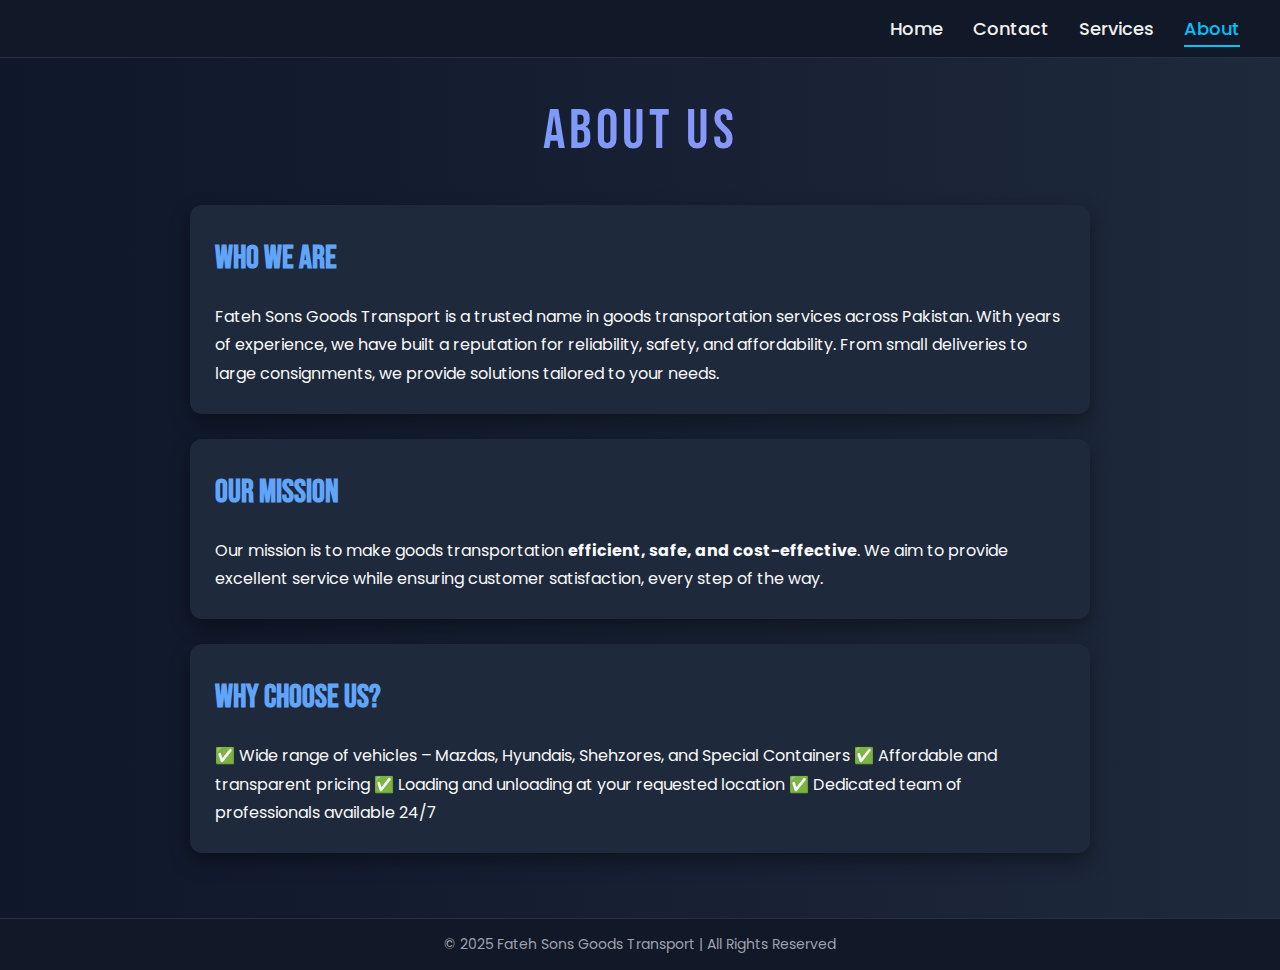
<file: about.html>
<!DOCTYPE html>
<html lang="en">

<head>
  <meta charset="UTF-8">
  <meta name="viewport" content="width=device-width, initial-scale=1.0">
  <title>About - Fateh Sons Transport</title>
  <link rel="stylesheet" href="style.css">
  <style>
    /* About Page Styling */
    .about-container {
      max-width: 900px;
      margin: auto;
      text-align: left;
      font-size: 18px;
      line-height: 1.8;
      font-family: "Poppins", sans-serif;
    }

    .about-section {
      background: #1e293b;
      padding: 25px;
      border-radius: 12px;
      margin-bottom: 25px;
      box-shadow: 0 8px 20px rgba(0, 0, 0, 0.4);
    }

    .about-section h2 {
      font-family: "Bebas Neue", sans-serif;
      font-size: 2rem;
      margin-bottom: 15px;
      color: #60a5fa;
    }

    .about-section p {
      color: #f8fafc;
      font-size: 16px;
    }
  </style>
</head>

<body>
  <!-- Navbar -->
  <nav>
    <span><a href="index.html">Home</a></span>
    <span><a href="contact.html">Contact</a></span>
    <span><a href="services.html">Services</a></span>
    <span><a href="about.html" class="active">About</a></span>
  </nav>

  <!-- Main Content -->
  <main>
    <div style="width: 100%; text-align: center;">
      <!-- Page Heading -->
      <h1 style="margin-bottom: 40px; font-size: 3.5rem; text-transform: uppercase;">
        About Us
      </h1>

      <!-- About Content -->
      <div class="about-container">
        <div class="about-section">
          <h2>Who We Are</h2>
          <p>
            Fateh Sons Goods Transport is a trusted name in goods transportation services across Pakistan.  
            With years of experience, we have built a reputation for reliability, safety, and affordability.  
            From small deliveries to large consignments, we provide solutions tailored to your needs.
          </p>
        </div>

        <div class="about-section">
          <h2>Our Mission</h2>
          <p>
            Our mission is to make goods transportation <strong>efficient, safe, and cost-effective</strong>.  
            We aim to provide excellent service while ensuring customer satisfaction, every step of the way.
          </p>
        </div>

        <div class="about-section">
          <h2>Why Choose Us?</h2>
          <p>
            ✅ Wide range of vehicles – Mazdas, Hyundais, Shehzores, and Special Containers  
            ✅ Affordable and transparent pricing  
            ✅ Loading and unloading at your requested location  
            ✅ Dedicated team of professionals available 24/7  
          </p>
        </div>
      </div>
    </div>
  </main>

  <!-- Footer -->
  <footer>
    <p>&copy; 2025 Fateh Sons Goods Transport | All Rights Reserved</p>
  </footer>
</body>

</html>
</file>
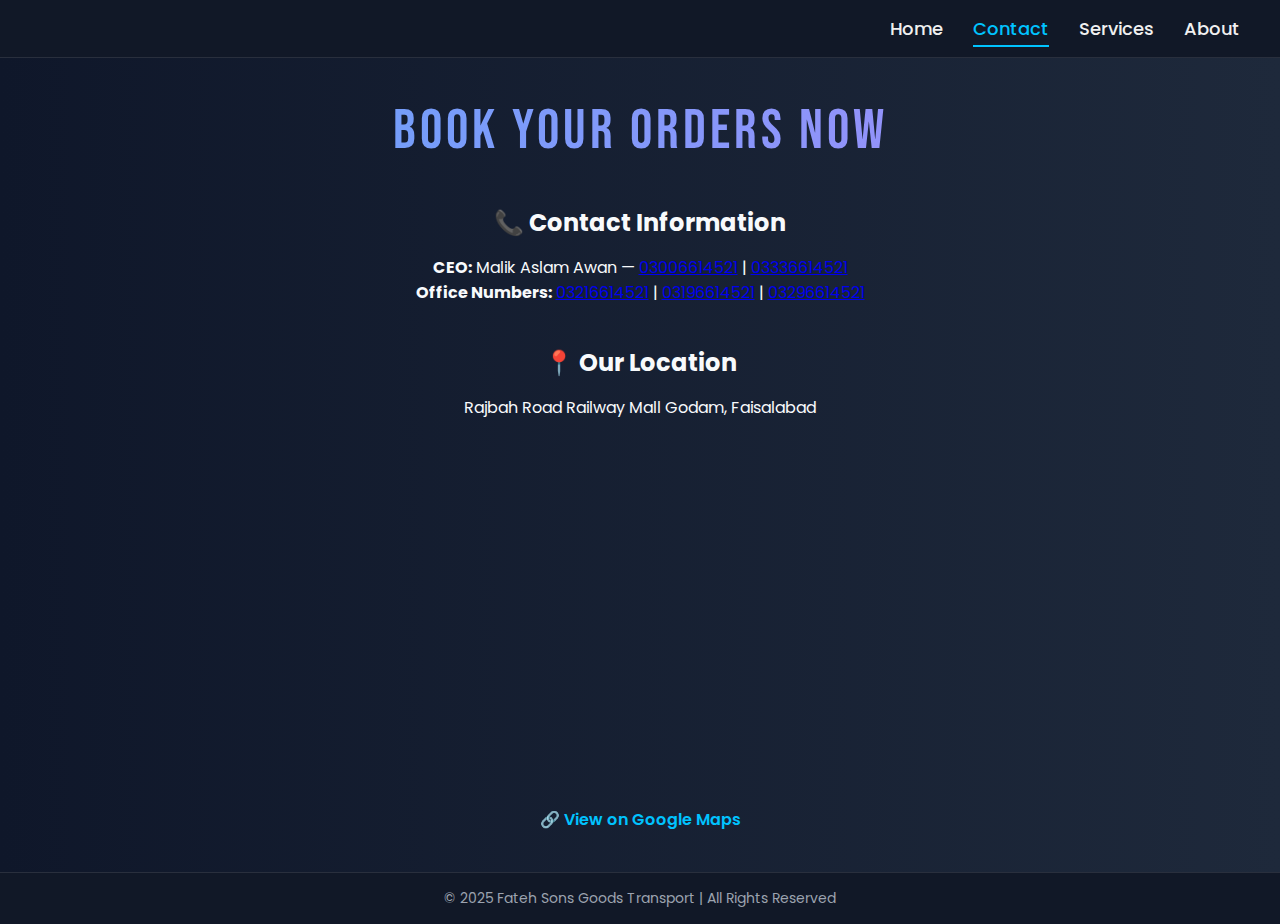
<file: contact.html>
<!DOCTYPE html>
<html lang="en">

<head>
  <meta charset="UTF-8">
  <meta name="viewport" content="width=device-width, initial-scale=1.0">
  <title>Contact - Fateh Sons Transport</title>
  <link rel="stylesheet" href="style.css">
</head>

<body>
  <!-- Navbar -->
  <nav>
    <span><a href="index.html">Home</a></span>
    <span><a href="contact.html" class="active">Contact</a></span>
    <span><a href="services.html">Services</a></span>
    <span><a href="about.html">About</a></span>
  </nav>

  <!-- Main Content -->
  <main>
    <div style="width: 100%; text-align: center;">
      <!-- Banner -->
      <h1 style="margin-bottom: 40px; font-size: 3.5rem; text-transform: uppercase;">
        Book Your Orders Now
      </h1>

      <!-- Contact Information -->
      <div style="margin-bottom: 40px;">
        <h2 style="font-family: 'Poppins', sans-serif; margin-bottom: 15px;">📞 Contact Information</h2>

        <p><strong>CEO:</strong> Malik Aslam Awan — 
          <a href="tel:03006614521">03006614521</a> |
          <a href="tel:03336614521">03336614521</a>
        </p>

        <p><strong>Office Numbers:</strong>
          <a href="tel:03216614521">03216614521</a> | 
          <a href="tel:03196614521">03196614521</a> |
          <a href="tel:03296614521">03296614521</a>
        </p>
      </div>

      <!-- Location -->
      <div>
        <h2 style="font-family: 'Poppins', sans-serif; margin-bottom: 15px;">📍 Our Location</h2>
        <p style="margin-bottom: 15px;">Rajbah Road Railway Mall Godam, Faisalabad</p>
        
        <!-- Google Maps Embed (Approximate Area) -->
        <iframe 
          src="https://maps.google.com/maps?q=Rajbah%20Road%20Railway%20Mall%20Godam%20Faisalabad&t=&z=13&ie=UTF8&iwloc=&output=embed" 
          width="100%" 
          height="350" 
          style="border:0; border-radius: 12px; max-width: 800px;" 
          allowfullscreen="" 
          loading="lazy">
        </iframe>

        <!-- Share Link -->
        <p style="margin-top: 15px;">
          <a href="https://share.google/Kd5vZxOexTl2n5orE" target="_blank" style="color:#00c3ff; text-decoration:none; font-weight:600;">
            🔗 View on Google Maps
          </a>
        </p>
      </div>
    </div>
  </main>

  <!-- Footer -->
  <footer>
    <p>&copy; 2025 Fateh Sons Goods Transport | All Rights Reserved</p>
  </footer>
</body>

</html>
</file>
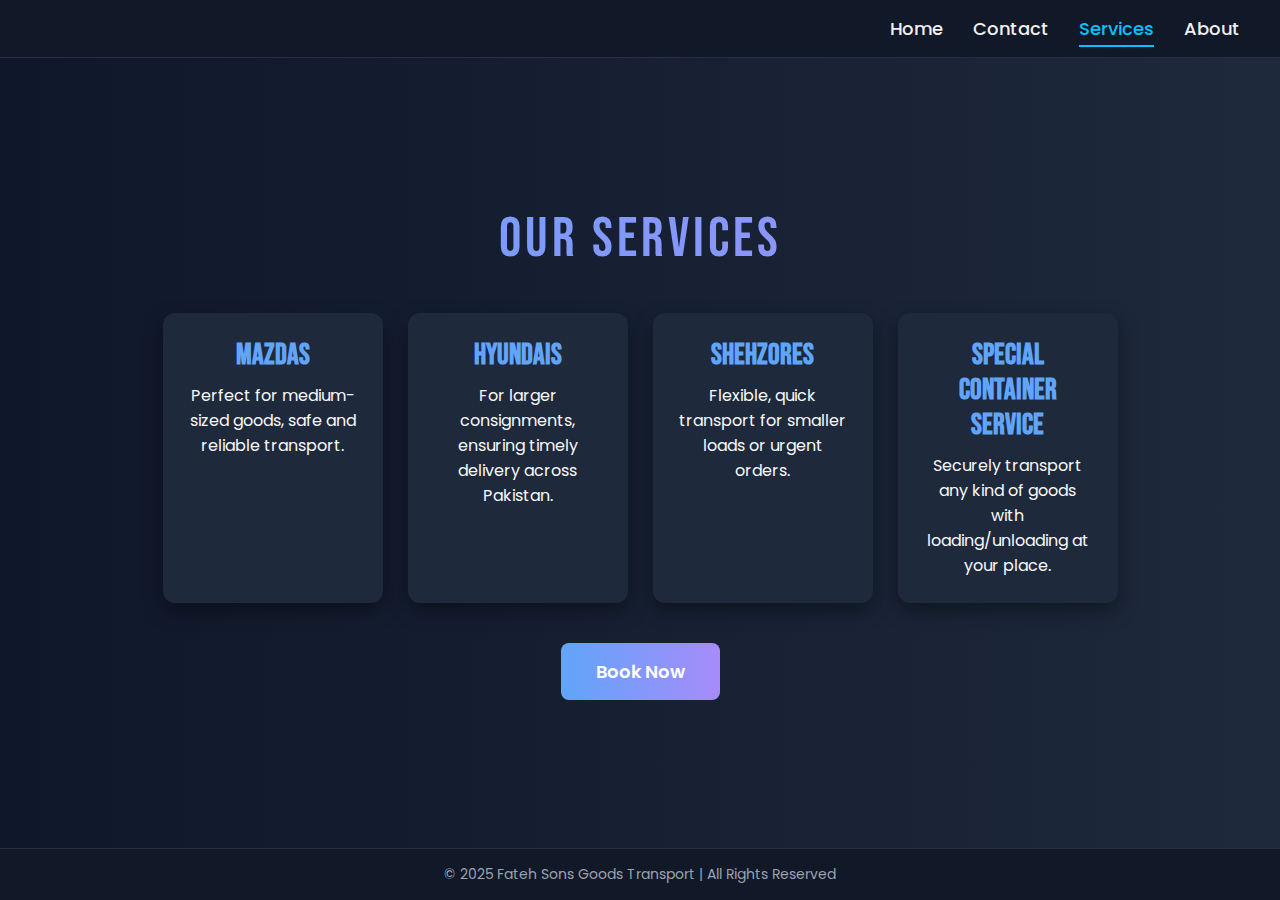
<file: services.html>
<!DOCTYPE html>
<html lang="en">

<head>
  <meta charset="UTF-8">
  <meta name="viewport" content="width=device-width, initial-scale=1.0">
  <title>Services - Fateh Sons Transport</title>
  <link rel="stylesheet" href="style.css">
  <style>
    /* Services Cards */
    .services-container {
      display: flex;
      flex-wrap: wrap;
      justify-content: center;
      gap: 25px;
      max-width: 1000px;
      margin: auto;
    }

    .service-card {
      background: #1e293b;
      padding: 25px;
      border-radius: 12px;
      width: 220px;
      text-align: center;
      box-shadow: 0 8px 20px rgba(0, 0, 0, 0.4);
      transition: transform 0.3s ease, box-shadow 0.3s ease;
    }

    .service-card:hover {
      transform: translateY(-5px);
      box-shadow: 0 12px 25px rgba(0, 0, 0, 0.6);
    }

    .service-card h3 {
      font-family: "Bebas Neue", sans-serif;
      font-size: 1.8rem;
      margin-bottom: 10px;
      color: #60a5fa;
    }

    .service-card p {
      font-family: "Poppins", sans-serif;
      font-size: 16px;
      color: #f8fafc;
    }

    /* Book Now Button */
    .book-btn {
      display: inline-block;
      margin-top: 40px;
      padding: 15px 35px;
      font-size: 18px;
      font-weight: 600;
      color: #fff;
      background: linear-gradient(90deg, #60a5fa, #a78bfa);
      border: none;
      border-radius: 8px;
      text-decoration: none;
      transition: transform 0.3s ease, box-shadow 0.3s ease;
    }

    .book-btn:hover {
      transform: translateY(-3px);
      box-shadow: 0 8px 20px rgba(0, 0, 0, 0.5);
    }
  </style>
</head>

<body>
  <!-- Navbar -->
  <nav>
    <span><a href="index.html">Home</a></span>
    <span><a href="contact.html">Contact</a></span>
    <span><a href="services.html" class="active">Services</a></span>
    <span><a href="about.html">About</a></span>
  </nav>

  <!-- Main Content -->
  <main>
    <div style="width: 100%; text-align: center;">
      <!-- Page Heading -->
      <h1 style="margin-bottom: 40px; font-size: 3.5rem; text-transform: uppercase;">
        Our Services
      </h1>

      <!-- Services Cards -->
      <div class="services-container">
        <div class="service-card">
          <h3>Mazdas</h3>
          <p>Perfect for medium-sized goods, safe and reliable transport.</p>
        </div>
        <div class="service-card">
          <h3>Hyundais</h3>
          <p>For larger consignments, ensuring timely delivery across Pakistan.</p>
        </div>
        <div class="service-card">
          <h3>Shehzores</h3>
          <p>Flexible, quick transport for smaller loads or urgent orders.</p>
        </div>
        <div class="service-card">
          <h3>Special Container Service</h3>
          <p>Securely transport any kind of goods with loading/unloading at your place.</p>
        </div>
      </div>

      <!-- Book Now Button -->
      <a href="contact.html" class="book-btn">Book Now</a>
    </div>
  </main>

  <!-- Footer -->
  <footer>
    <p>&copy; 2025 Fateh Sons Goods Transport | All Rights Reserved</p>
  </footer>
</body>

</html>
</file>
<file: style.css>
/* Import Google Fonts */
@import url('https://fonts.googleapis.com/css2?family=Poppins:wght@400;600&family=Bebas+Neue&display=swap');

/* ==============================
   Reset + Base
============================== */
* {
    margin: 0;
    padding: 0;
    box-sizing: border-box;
}

body {
    font-family: "Poppins", "Segoe UI", Arial, sans-serif;
    background: linear-gradient(to right, #0f172a, #1e293b); /* dark gradient */
    color: #f8fafc;
    min-height: 100vh;
    display: flex;
    flex-direction: column;
}

/* ==============================
   Navbar
============================== */
nav {
    background-color: #111827; /* deep slate */
    padding: 15px 40px;
    display: flex;
    justify-content: flex-end;
    gap: 30px;
    position: sticky;
    top: 0;
    z-index: 1000;
    border-bottom: 1px solid rgba(255, 255, 255, 0.1);
}

nav a {
    color: #f0f0f0;
    text-decoration: none;
    font-size: 18px;
    font-weight: 500;
    transition: color 0.3s ease, border-bottom 0.3s ease;
    padding-bottom: 4px;
}

nav a:hover {
    color: #00c3ff;
    border-bottom: 2px solid #00c3ff;
}

nav a.active {
    color: #00c3ff;
    border-bottom: 2px solid #00c3ff;
}

/* Mobile responsive navbar */
@media (max-width: 600px) {
    nav {
        flex-direction: column;
        align-items: center;
        gap: 15px;
    }
}

/* ==============================
   Main Content
============================== */
main {
    flex: 1; /* push footer down */
    display: flex;
    justify-content: center;
    align-items: center;
    text-align: center;
    padding: 40px;
}

h1 {
    font-family: "Bebas Neue", sans-serif; /* <-- stylistic heading font */
    font-size: 4rem;
    font-weight: 400; /* Bebas Neue looks bold naturally */
    background: linear-gradient(90deg, #60a5fa, #a78bfa); /* blue → violet */
    -webkit-background-clip: text;
    -webkit-text-fill-color: transparent;
    text-transform: uppercase;
    letter-spacing: 4px;
    animation: fadeIn 1.5s ease;
}

/* ==============================
   Footer
============================== */
footer {
    background: #111827;
    text-align: center;
    padding: 15px;
    font-size: 14px;
    color: #9ca3af;
    border-top: 1px solid rgba(255, 255, 255, 0.1);
}

footer a {
    color: #00c3ff;
    text-decoration: none;
}
footer a:hover {
    text-decoration: underline;
}

/* ==============================
   Animations
============================== */
@keyframes fadeIn {
    from { opacity: 0; transform: translateY(20px); }
    to { opacity: 1; transform: translateY(0); }
}
</file>
